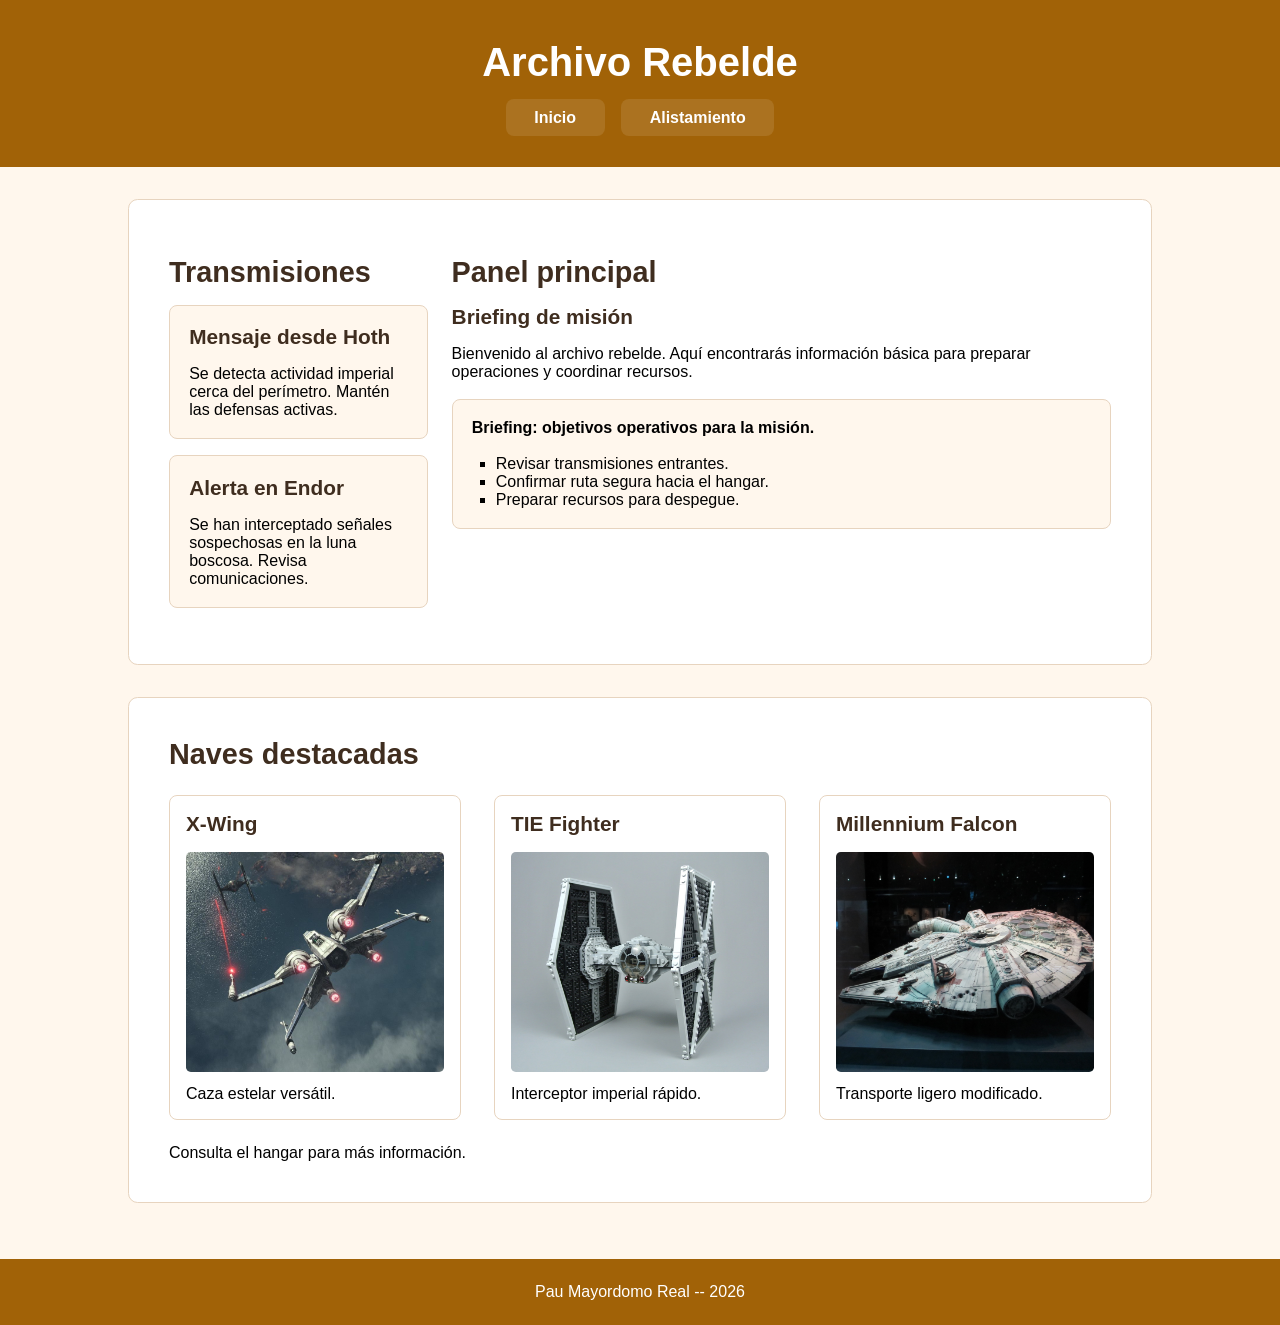
<file: ProyectoWeb2_PauMayordomo_LMI/index.html>
<!DOCTYPE html>
<html lang="es">

<head>
    <meta charset="UTF-8">
    <meta name="viewport" content="width=device-width, initial-scale=1.0">
    <title>Inicio - Archivo Rebelde</title>
    <link rel="stylesheet" href="css/index.css">
</head>

<body>
    <header>
        <h1 class="titular">Archivo Rebelde</h1>
        <nav class="menu">
            <ul>
                <li><a href="index.html">Inicio</a></li>
                <li><a href="alistamiento.html">Alistamiento</a></li>
            </ul>
        </nav>
    </header>

    <main>
        <section class="panelPrincipal">
            <div class="contenedor">
                <div class="columnaIzquierda">
                    <h2 class="tituloDiv">Transmisiones</h2>
                    <article class="subArticle">
                        <h3 class="subtituloDiv">Mensaje desde Hoth</h3>
                        <p>Se detecta actividad imperial cerca del perímetro. Mantén las defensas activas.</p>
                    </article>
                    <article class="subArticle">
                        <h3 class="subtituloDiv">Alerta en Endor</h3>
                        <p>Se han interceptado señales sospechosas en la luna boscosa. Revisa comunicaciones.</p>
                    </article>
                </div>

                <div class="columnaDerecha">
                    <h2 class="tituloDiv">Panel principal</h2>
                    <h3 class="subtituloDiv">Briefing de misión</h3>
                    <p>Bienvenido al archivo rebelde. Aquí encontrarás información básica para preparar operaciones y
                        coordinar recursos.</p><br>

                    <div class="bloqueBriefing">
                        <p class="encabezadoBriefing"><strong>Briefing: objetivos operativos para la misión.</strong>
                        </p><br>
                        <ul class="listaMision">
                            <li>Revisar transmisiones entrantes.</li>
                            <li>Confirmar ruta segura hacia el hangar.</li>
                            <li>Preparar recursos para despegue.</li>
                        </ul>
                    </div>
                </div>
            </div>
        </section>

        <section class="navesDestacadas">
            <h2 class="tituloDiv">Naves destacadas</h2>

            <div class="fotos">
                <article class="actividad">
                    <h3 class="subtituloDiv">X-Wing</h3>
                    <img src="img/xwing.jpg" alt="X-Wing">
                    <p>Caza estelar versátil.</p>
                </article>

                <article class="actividad">
                    <h3 class="subtituloDiv">TIE Fighter</h3>
                    <img src="img/tie.jpg" alt="TIE Fighter">
                    <p>Interceptor imperial rápido.</p>
                </article>

                <article class="actividad">
                    <h3 class="subtituloDiv">Millennium Falcon</h3>
                    <img src="img/milenium.jpg" alt="Millennium Falcon">
                    <p>Transporte ligero modificado.</p>
                </article>
            </div>

            <p class="pieSeccion">Consulta el hangar para más información.</p>
        </section>
    </main>

    <footer>
        <p>Pau Mayordomo Real -- 2026</p>
    </footer>
</body>

</html>
</file>
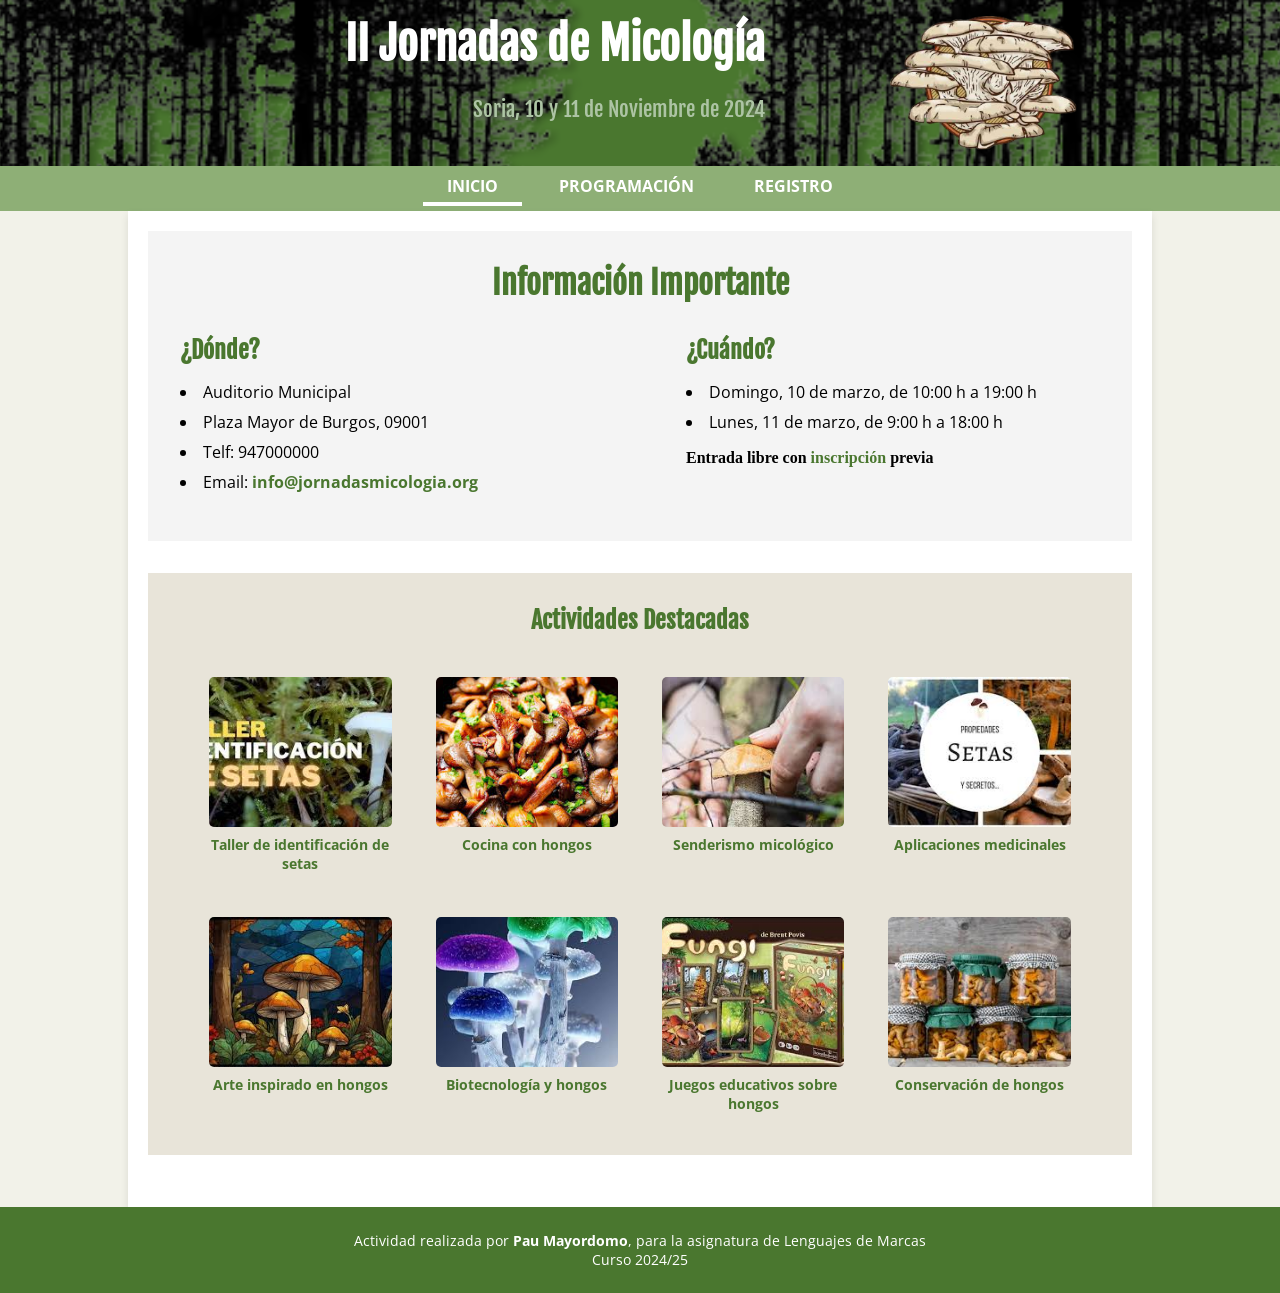
<file: ProyectoWeb_PauMayordomo_LMI/index.html>
<!DOCTYPE html>
<html lang="es">

<head>
    <meta charset="UTF-8">
    <meta name="viewport" content="width=device-width, initial-scale=1.0">
    <title>Inicio - II Jornadas de Micología</title>
    <link rel="stylesheet" href="css/estilos.css">
</head>

<body>
    <header>
        <div class="textoEncabezado">
            <h1 class="titular">II Jornadas de Micología</h1>
            <h5 class="subtitulo">Soria, 10 y 11 de Noviembre de 2024</h5>
        </div>
        <img src="/ProyectoWeb_PauMayordomo_LMI/img/logo_hongo.png" alt="Logo Jornadas" class="logo">
    </header>

    <nav class="menu">
        <ul>
            <li><a href="/ProyectoWeb_PauMayordomo_LMI/index.html" class="activo">INICIO</a></li>
            <li><a href="/ProyectoWeb_PauMayordomo_LMI/programacion.html">PROGRAMACIÓN</a></li>
            <li><a href="/ProyectoWeb_PauMayordomo_LMI/inscripcion.html">REGISTRO</a></li>
        </ul>
    </nav>

    <main>
        <section class="informacion">
            <h2>Información Importante</h2>

            <div class="contenedor">
                <div class="columnaIzquierda">
                    <h3>¿Dónde?</h3>
                    <ul>
                        <li>Auditorio Municipal</li>
                        <li>Plaza Mayor de Burgos, 09001</li>
                        <li>Telf: 947000000</li>
                        <li>Email: <a href="mailto:info@jornadasmicologia.org">info@jornadasmicologia.org</a></li>
                    </ul>
                </div>

                <div class="columnaDerecha">
                    <h3>¿Cuándo?</h3>
                    <ul>
                        <li>Domingo, 10 de marzo, de 10:00 h a 19:00 h</li>
                        <li>Lunes, 11 de marzo, de 9:00 h a 18:00 h</li>
                    </ul>
                    <p><strong>Entrada libre con <a href="/ProyectoWeb_PauMayordomo_LMI/inscripcion.html">inscripción</a> previa</strong>
                    </p>
                </div>
            </div>
        </section>

        <section class="actividades">
            <h3>Actividades Destacadas</h3>

            <div class="fotos">

                <div class="actividad">
                    <img src="/ProyectoWeb_PauMayordomo_LMI/img/Ident_setas.jpg" alt="Taller">
                    <p>Taller de identificación de setas</p>
                </div>
                <div class="actividad">
                    <img src="/ProyectoWeb_PauMayordomo_LMI/img/cocina_hongos.jpg" alt="Cocina">
                    <p>Cocina con hongos</p>
                </div>
                <div class="actividad">
                    <img src="/ProyectoWeb_PauMayordomo_LMI/img/senderismo.jpg" alt="Senderismo">
                    <p>Senderismo micológico</p>
                </div>
                <div class="actividad">
                    <img src="/ProyectoWeb_PauMayordomo_LMI/img/micologia_medicinal.jpg" alt="Medicinales">
                    <p>Aplicaciones medicinales</p>
                </div>

                <div class="actividad">
                    <img src="/ProyectoWeb_PauMayordomo_LMI/img/images.jpg" alt="Arte">
                    <p>Arte inspirado en hongos</p>
                </div>
                <div class="actividad">
                    <img src="/ProyectoWeb_PauMayordomo_LMI/img/biotecnologia.jpg" alt="Biotecnología">
                    <p>Biotecnología y hongos</p>
                </div>
                <div class="actividad">
                    <img src="/ProyectoWeb_PauMayordomo_LMI/img/juegos.jpg" alt="Juegos">
                    <p>Juegos educativos sobre hongos</p>
                </div>
                <div class="actividad">
                    <img src="/ProyectoWeb_PauMayordomo_LMI/img/conservacion.jpg" alt="Conservación">
                    <p>Conservación de hongos</p>
                </div>
            </div>
        </section>
    </main>

    <footer>
        <p>Actividad realizada por <strong>Pau Mayordomo</strong>, para la asignatura de Lenguajes de Marcas <br> Curso 2024/25</p>
    </footer>
</body>

</html>
</file>
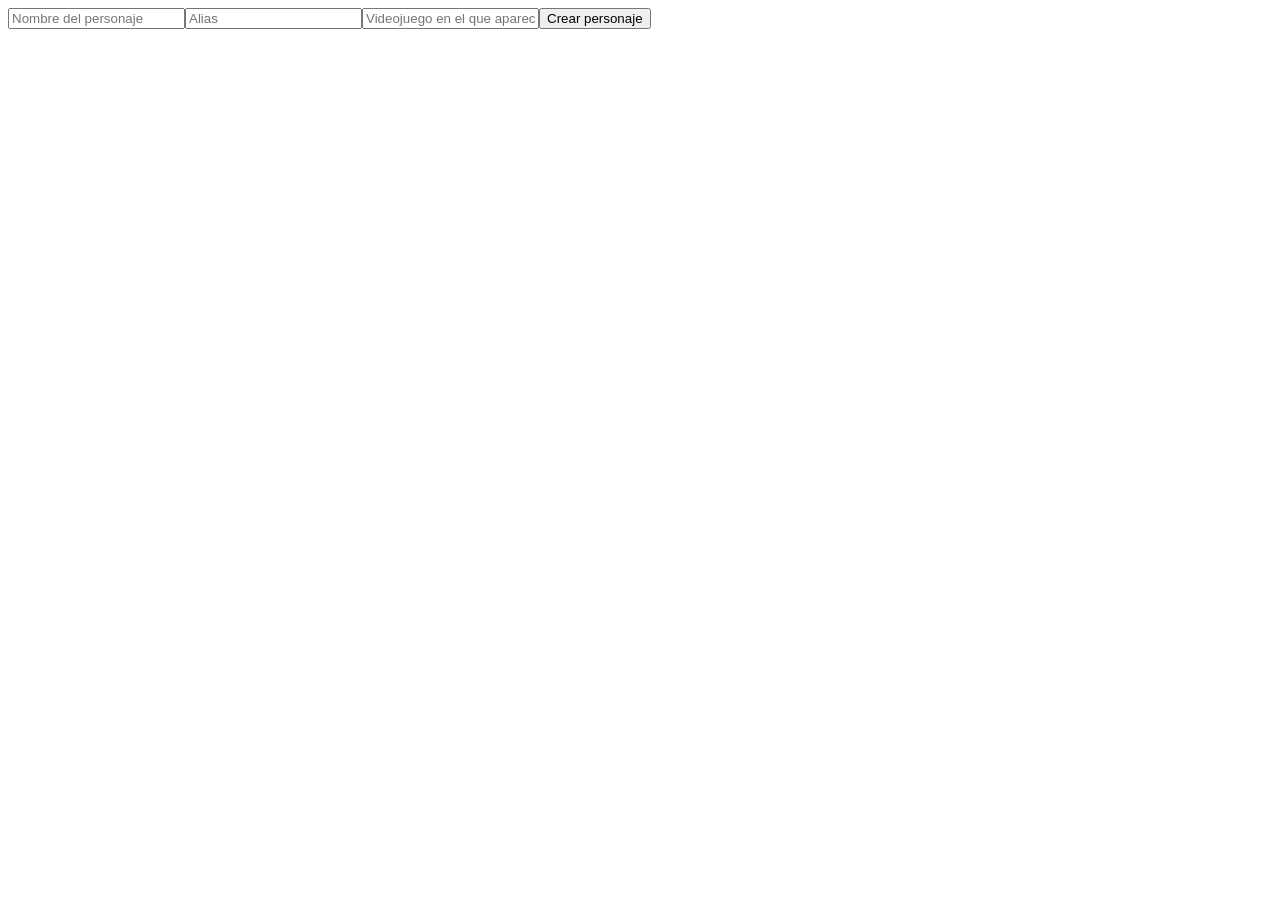
<file: ExamenDOM_Pau_Mayordomo/Act1_PMR.html>
<!DOCTYPE html>
<html lang="es">

<head>
    <meta charset="UTF-8">
    <meta name="viewport" content="width=device-width, initial-scale=1.0">
    <title>Examen LMI - Ejercicio 1 - Pau Mayordomo</title>
    <style>
        /* Estilo dado para la ficha (div)*/
        .estiloDiv {
            border: 1px solid black;
            border-radius: 10%;
            padding: 10px;
            width: 200px;
            text-align: center;
        }
    </style>
</head>

<body>
    <script>
        // Campo Nombre
        const campoNombre = document.createElement("input");
        campoNombre.type = "text";
        campoNombre.placeholder = "Nombre del personaje";
        document.body.appendChild(campoNombre);

        // Campo Alias
        const campoAlias = document.createElement("input");
        campoAlias.type = "text";
        campoAlias.placeholder = "Alias";
        document.body.appendChild(campoAlias);

        // Campo Videojuego
        const campoVideojuego = document.createElement("input");
        campoVideojuego.type = "text";
        campoVideojuego.placeholder = "Videojuego en el que aparece";
        document.body.appendChild(campoVideojuego);

        // Botón para crear al personaje
        const botonCrear = document.createElement("button");
        botonCrear.textContent = "Crear personaje";
        document.body.appendChild(botonCrear);

        // Evento del botón
        botonCrear.addEventListener("click", () => {

            // Comprobación para no crear una ficha vacía
            if (campoNombre.value.trim() == "" || campoAlias.value.trim() == "" || campoVideojuego.value.trim() == "") {
                alert("Rellene todos los campos para crear la ficha");
                return;
            }
            // Creación del Div (ficha)
            const nuevoDiv = document.createElement("div");
            nuevoDiv.classList.add("estiloDiv");
            document.body.appendChild(nuevoDiv);

            // Lista desordenada donde se pondrá la información
            const nuevoUl = document.createElement("ul");
            nuevoDiv.appendChild(nuevoUl);

            // Li del Nombre
            const liNombre = document.createElement("li");
            liNombre.textContent = campoNombre.value;
            nuevoUl.appendChild(liNombre);

            // Li del Alias
            const liAlias = document.createElement("li");
            liAlias.textContent = campoAlias.value;
            nuevoUl.appendChild(liAlias);

            // Li del Videojuego
            const liVideojuego = document.createElement("li");
            liVideojuego.textContent = campoVideojuego.value;
            nuevoUl.appendChild(liVideojuego);

            // Botón con su evento para eliminar la ficha
            const botonEliminar = document.createElement("button");
            botonEliminar.textContent = "Eliminar personaje";
            nuevoDiv.appendChild(botonEliminar);

            botonEliminar.addEventListener("click", () => {
                nuevoDiv.remove();
            });
        });
    </script>
</body>

</html>
</file>
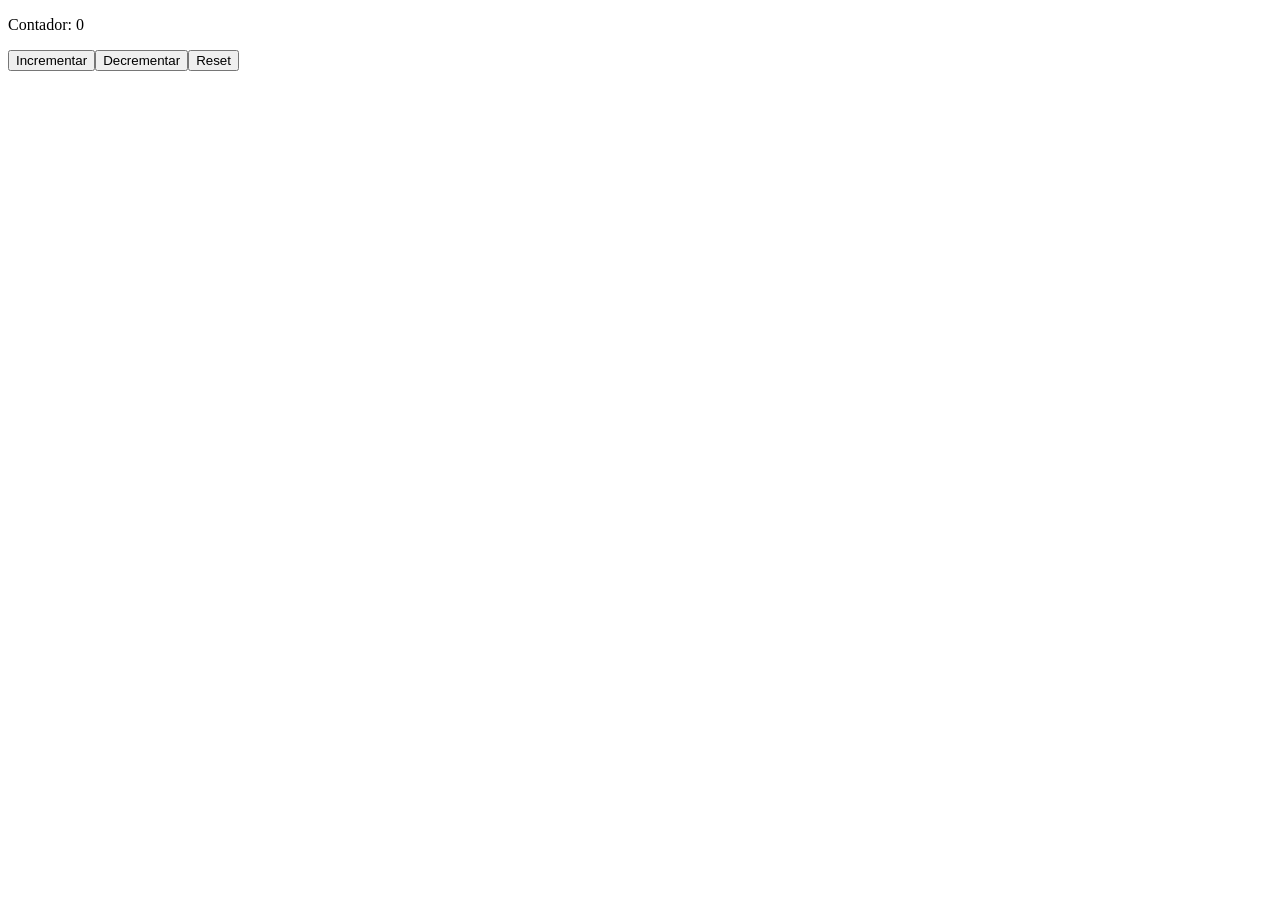
<file: ExamenDOM_Pau_Mayordomo/Act2_PMR.html>
<!DOCTYPE html>
<html lang="es">

<head>
    <meta charset="UTF-8">
    <meta name="viewport" content="width=device-width, initial-scale=1.0">
    <title>Examen LMI - Ejercicio 2 - Pau Mayordomo</title>
</head>

<body>
    <script>
        // Número del contador
        let numero = 0;

        // Contador
        const contador = document.createElement("p");
        contador.innerText = "Contador: " + numero;
        document.body.appendChild(contador);

        // Botón que incrementa el número del contador
        const botonIncrementar = document.createElement("button");
        botonIncrementar.textContent = "Incrementar";
        document.body.appendChild(botonIncrementar);

        botonIncrementar.addEventListener("click", () => {
            if (numero >= 10) {
                return;
            } else {
                numero += 1;
                contador.innerText = "Contador: " + numero;
            }
        });

        // Botón que decrementa el número del contador
        const botonDecrementar = document.createElement("button");
        botonDecrementar.textContent = "Decrementar";
        document.body.appendChild(botonDecrementar);

        botonDecrementar.addEventListener("click", () => {
            if (numero <= 0) {
                return;
            } else {
                numero -= 1;
                contador.innerText = "Contador: " + numero;
            }
        });

        // Botón que resetea el número del contador
        const botonReset = document.createElement("button");
        botonReset.textContent = "Reset";
        document.body.appendChild(botonReset);

        botonReset.addEventListener("click", () => {
            numero = 0;
            contador.innerText = "Contador: " + numero;
        });
    </script>
</body>

</html>
</file>
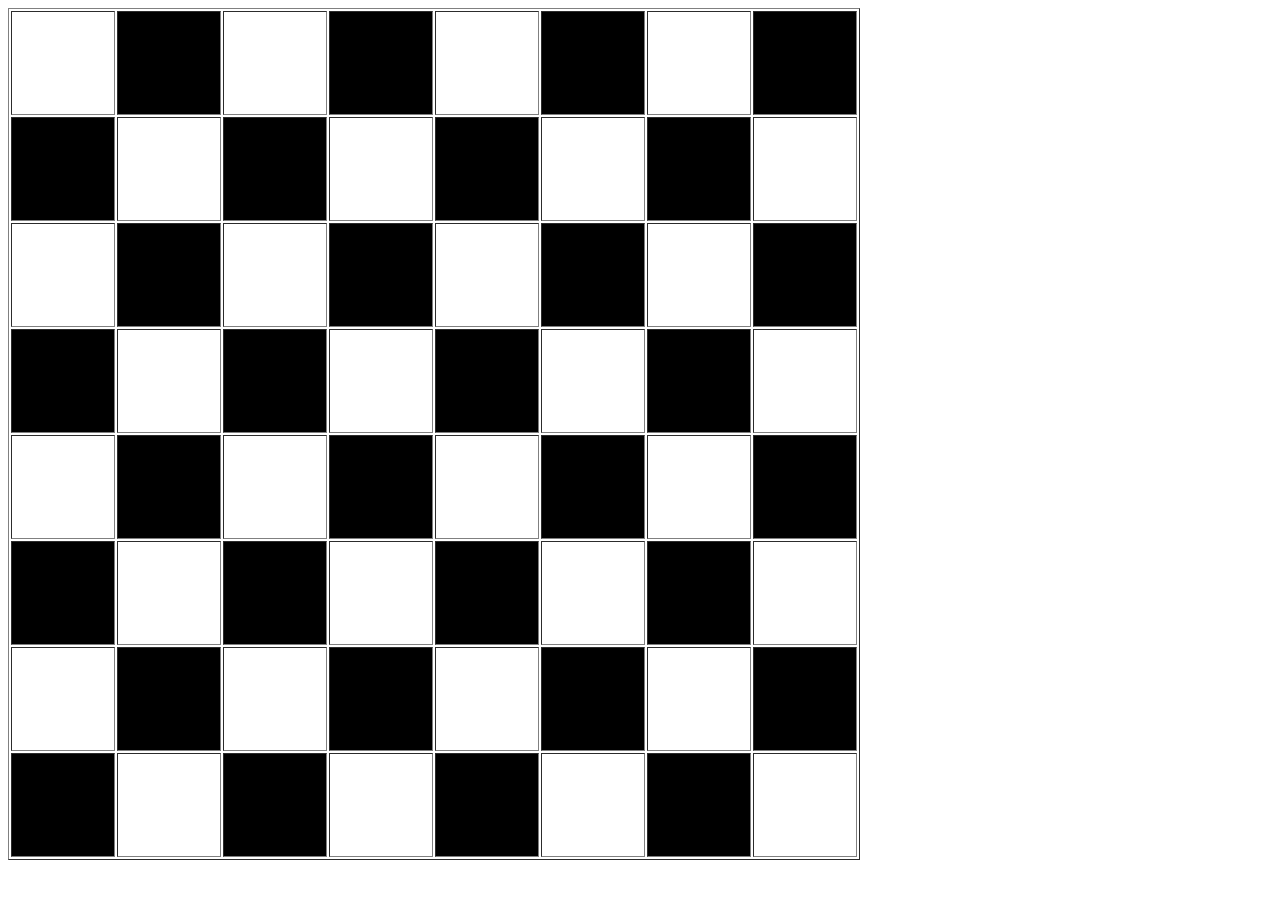
<file: ExamenDOM_Pau_Mayordomo/Act3_PMR.html>
<!DOCTYPE html>
<html lang="es">

<head>
    <meta charset="UTF-8">
    <meta name="viewport" content="width=device-width, initial-scale=1.0">
    <title>Examen LMI - Ejercicio 3 - Pau Mayordomo</title>
</head>

<body>
    <script>
        // Creación del tablero (tabla) con un bordecito
        const tablero = document.createElement("table");
        tablero.border = "1";

        // Creación de 8 filas y 8 columnas en la tabla
        for (let i = 1; i <= 8; i++) {
            const miFila = document.createElement("tr");

            for (let j = 1; j <= 8; j++) {
                const miColumna = document.createElement("td");

                // Le ponemos un tamaño de 100px x 100px a cada celda
                miColumna.style.height = "100px";
                miColumna.style.width = "100px";

                // Alternamos los colores para que siga el patrón de un tablero de ajedrez
                if (i % 2 == 0 || j % 2 == 0) {
                    miColumna.style.backgroundColor = "black";
                }
                
                if (i == j || (i + j) % 2 == 0) {
                    miColumna.style.backgroundColor = "white";
                }
                miFila.appendChild(miColumna);
            }
            tablero.append(miFila);
        }
        document.body.appendChild(tablero);
    </script>
</body>

</html>
</file>
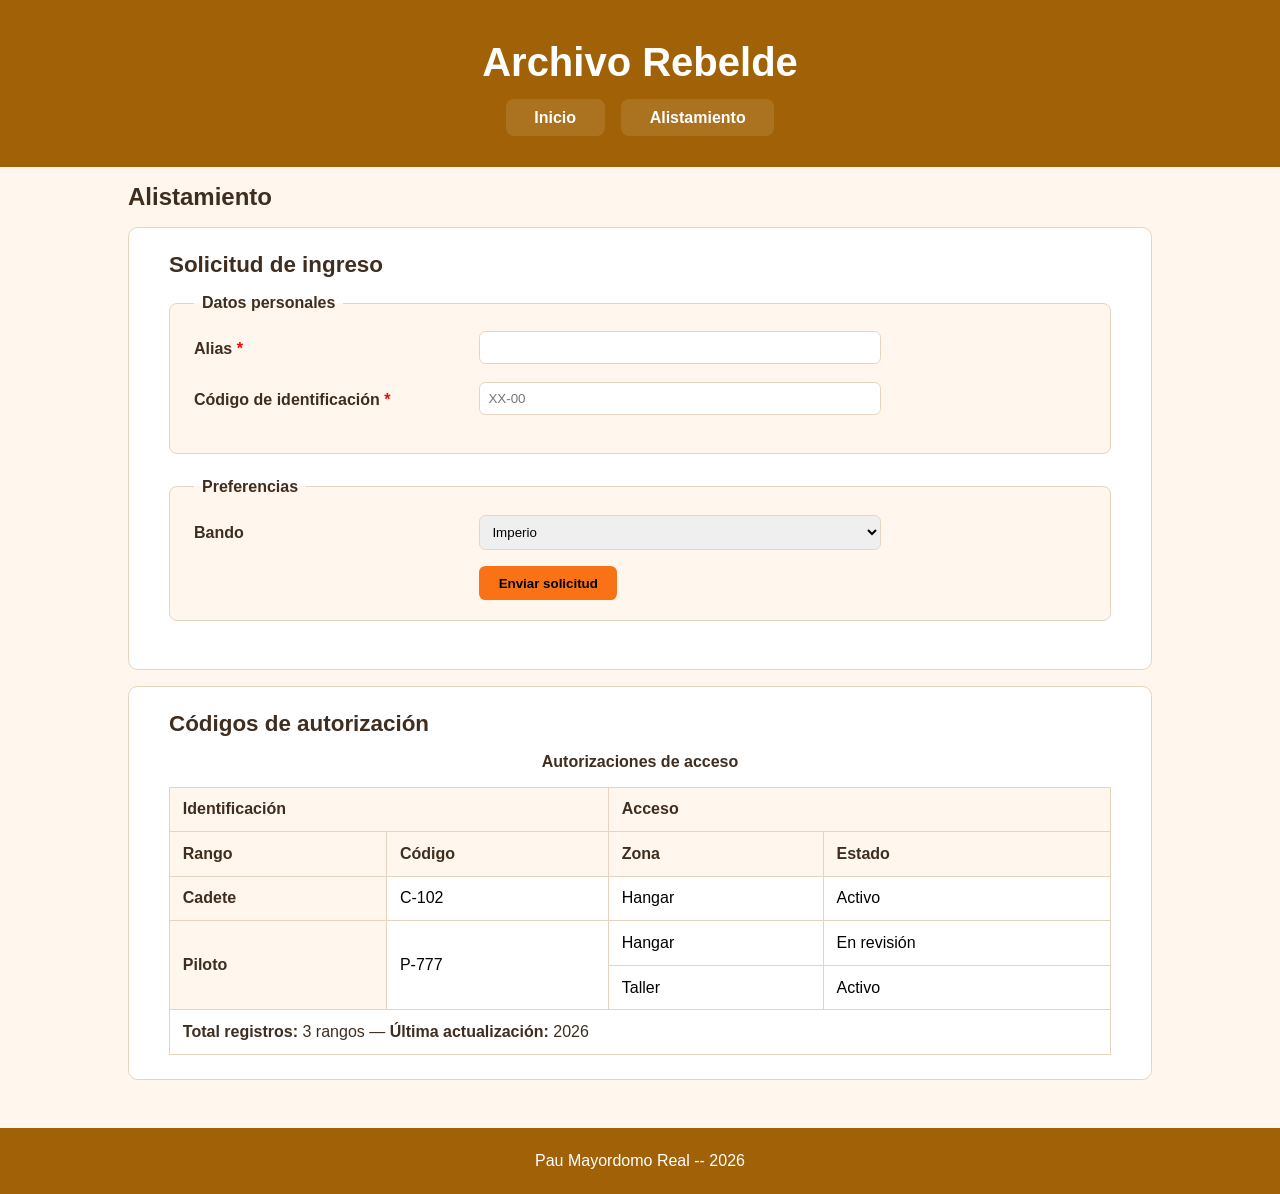
<file: ProyectoWeb2_PauMayordomo_LMI/alistamiento.html>
<!DOCTYPE html>
<html lang="es">

<head>
    <meta charset="UTF-8">
    <meta name="viewport" content="width=device-width, initial-scale=1.0">
    <title>Alistamiento - Archivo Rebelde</title>
    <link rel="stylesheet" href="css/alistamiento.css">
</head>

<body>
    <header>
        <h1 class="titular">Archivo Rebelde</h1>
        <nav class="menu">
            <ul>
                <li><a href="index.html">Inicio</a></li>
                <li><a href="alistamiento.html">Alistamiento</a></li>
            </ul>
        </nav>
    </header>

    <main>
        <h2 class="tituloSeccion">Alistamiento</h2>

        <section class="solicitudSeccion">
            <h3 class="tituloDiv">Solicitud de ingreso</h3>

            <form action="#" method="get" class="formularioAlistamiento">
                <fieldset class="subArticle">
                    <legend class="subtituloDiv">Datos personales</legend>
                    <div class="filaFormulario">
                        <label for="alias">Alias <span class="asteriscoRojo">*</span></label>
                        <input type="text" id="alias" name="alias" pattern="[A-Za-z0-9]+" required>
                    </div>
                    <div class="filaFormulario">
                        <label for="idCodigo">Código de identificación <span class="asteriscoRojo">*</span></label>
                        <input type="text" id="idCodigo" name="idCodigo" placeholder="XX-00" pattern="[A-Z]{2}-[0-9]{2}"
                            required>
                    </div>
                </fieldset>

                <fieldset class="subArticle">
                    <legend class="subtituloDiv">Preferencias</legend>
                    <div class="filaFormulario">
                        <label for="bando">Bando</label>
                        <select id="bando" name="bando">
                            <option value="rebelion">Rebelión</option>
                            <option value="imperio" selected>Imperio</option>
                        </select>
                    </div>
                    <div class="contenedorBoton">
                        <button type="submit" class="botonEnviar">Enviar solicitud</button>
                    </div>
                </fieldset>
            </form>
        </section>

        <section class="autorizacionSeccion">
            <h3 class="tituloDiv">Códigos de autorización</h3>

            <table class="tablaAccesos">
                <caption class="captionTabla">Autorizaciones de acceso</caption>
                <thead>
                    <tr>
                        <th colspan="2">Identificación</th>
                        <th colspan="2">Acceso</th>
                    </tr>
                    <tr>
                        <th>Rango</th>
                        <th>Código</th>
                        <th>Zona</th>
                        <th>Estado</th>
                    </tr>
                </thead>
                <tbody>
                    <tr>
                        <td class="celdaArena">Cadete</td>
                        <td>C-102</td>
                        <td>Hangar</td>
                        <td>Activo</td>
                    </tr>
                    <tr>
                        <td rowspan="2" class="celdaArena">Piloto</td>
                        <td rowspan="2">P-777</td>
                        <td>Hangar</td>
                        <td>En revisión</td>
                    </tr>
                    <tr>
                        <td>Taller</td>
                        <td>Activo</td>
                    </tr>
                </tbody>
                <tfoot>
                    <tr class="filaFinal">
                        <td colspan="4"><strong>Total registros:</strong> 3 rangos — <strong>Última
                                actualización:</strong> 2026</td>
                    </tr>
                </tfoot>
            </table>
        </section>
    </main>

    <footer>
        <p>Pau Mayordomo Real -- 2026</p>
    </footer>
</body>

</html>
</file>
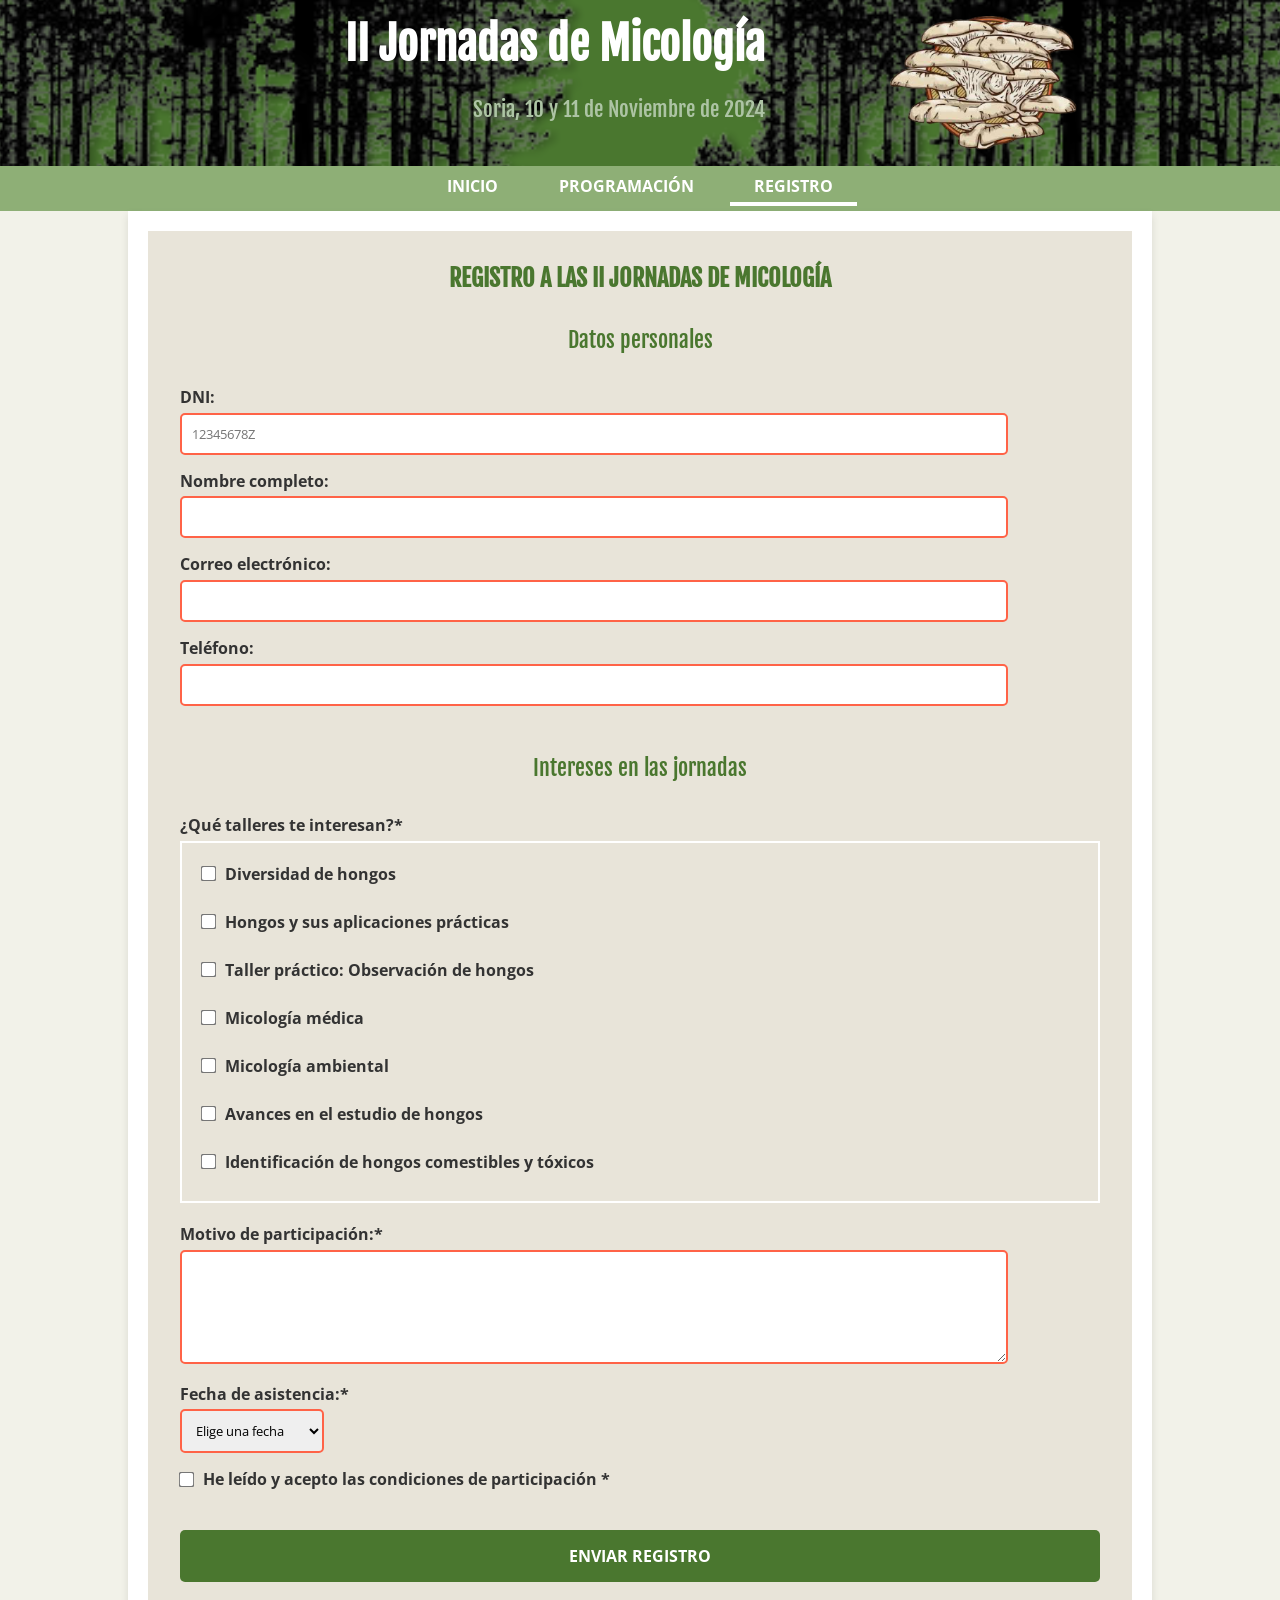
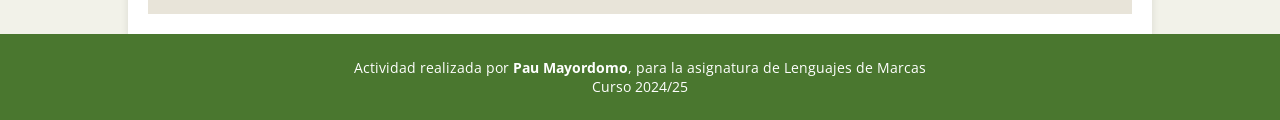
<file: ProyectoWeb_PauMayordomo_LMI/inscripcion.html>
<!DOCTYPE html>
<html lang="es">

<head>
    <meta charset="UTF-8">
    <meta name="viewport" content="width=device-width, initial-scale=1.0">
    <title>Inscripción - II Jornadas de Micología</title>
    <link rel="stylesheet" href="css/estilos.css">
</head>

<body>
    <header>
        <div class="textoEncabezado">
            <h1 class="titular">II Jornadas de Micología</h1>
            <h5 class="subtitulo">Soria, 10 y 11 de Noviembre de 2024</h5>
        </div>
        <img src="/ProyectoWeb_PauMayordomo_LMI/img/logo_hongo.png" alt="Logo Jornadas" class="logo">
    </header>

    <nav class="menu">
        <ul>
            <li><a href="/ProyectoWeb_PauMayordomo_LMI/index.html">INICIO</a></li>
            <li><a href="/ProyectoWeb_PauMayordomo_LMI/programacion.html">PROGRAMACIÓN</a></li>
            <li><a href="/ProyectoWeb_PauMayordomo_LMI/inscripcion.html" class="activo">REGISTRO</a></li>
        </ul>
    </nav>

    <main>
        <section class="seccionRegistro">
            <h2 class="tituloRegistro">Registro a las II Jornadas de Micología</h2>

            <form action="/formularios.php" method="get" class="formulario">

                <fieldset class="bloqueFormulario">
                    <legend>Datos personales</legend>

                    <label for="dni">DNI:</label>
                    <input type="text" id="dni" name="dni" minlength="9" maxlength="9" placeholder="12345678Z" required>

                    <label for="nombre">Nombre completo:</label>
                    <input type="text" id="nombre" name="nombre" minlength="10" maxlength="128" required>

                    <label for="correo">Correo electrónico:</label>
                    <input type="email" id="correo" name="correo" required>

                    <label for="telefono">Teléfono:</label>
                    <input type="tel" id="telefono" name="telefono" required>
                </fieldset>

                <fieldset class="bloqueFormulario">
                    <legend>Intereses en las jornadas</legend>

                    <label>¿Qué talleres te interesan?*</label>
                    <div class="cajaTalleres">
                        <div class="opcion">
                            <input type="checkbox" id="taller1" name="talleres" value="diversidad">
                            <label for="taller1">Diversidad de hongos</label>
                        </div><br>
                        <div class="opcion">
                            <input type="checkbox" id="taller2" name="talleres" value="aplicaciones">
                            <label for="taller2">Hongos y sus aplicaciones prácticas</label>
                        </div><br>
                        <div class="opcion">
                            <input type="checkbox" id="taller3" name="talleres" value="taller">
                            <label for="taller3">Taller práctico: Observación de hongos</label>
                        </div><br>
                        <div class="opcion">
                            <input type="checkbox" id="taller4" name="talleres" value="medica">
                            <label for="taller4">Micología médica</label>
                        </div><br>
                        <div class="opcion">
                            <input type="checkbox" id="taller5" name="talleres" value="ambiental">
                            <label for="taller5">Micología ambiental</label>
                        </div><br>
                        <div class="opcion">
                            <input type="checkbox" id="taller6" name="talleres" value="avances">
                            <label for="taller6">Avances en el estudio de hongos</label>
                        </div><br>
                        <div class="opcion">
                            <input type="checkbox" id="taller7" name="talleres" value="identificacion">
                            <label for="taller7">Identificación de hongos comestibles y tóxicos</label>
                        </div>
                    </div>

                    <label for="motivo">Motivo de participación:*</label>
                    <textarea id="motivo" name="motivo" rows="5" required></textarea>

                    <label for="asistencia">Fecha de asistencia:*</label>
                    <select id="asistencia" name="asistencia" class="selectFecha" required>
                        <option value="" selected>Elige una fecha</option>
                        <option value="dia10">10 de noviembre</option>
                        <option value="dia11">11 de noviembre</option>
                        <option value="ambos">Ambos días</option>
                    </select>

                    <div class="opcion">
                        <input type="checkbox" id="condiciones" name="condiciones" required>
                        <label for="condiciones"><strong>He leído y acepto las condiciones de participación *</strong></label>
                    </div>
                </fieldset>

                <button type="submit" class="botonEnviar">Enviar registro</button>
            </form>
        </section>
    </main>
    <footer>
        <p>Actividad realizada por <strong>Pau Mayordomo</strong>, para la asignatura de Lenguajes de Marcas <br> Curso 2024/25</p>
    </footer>
</body>

</html>
</file>
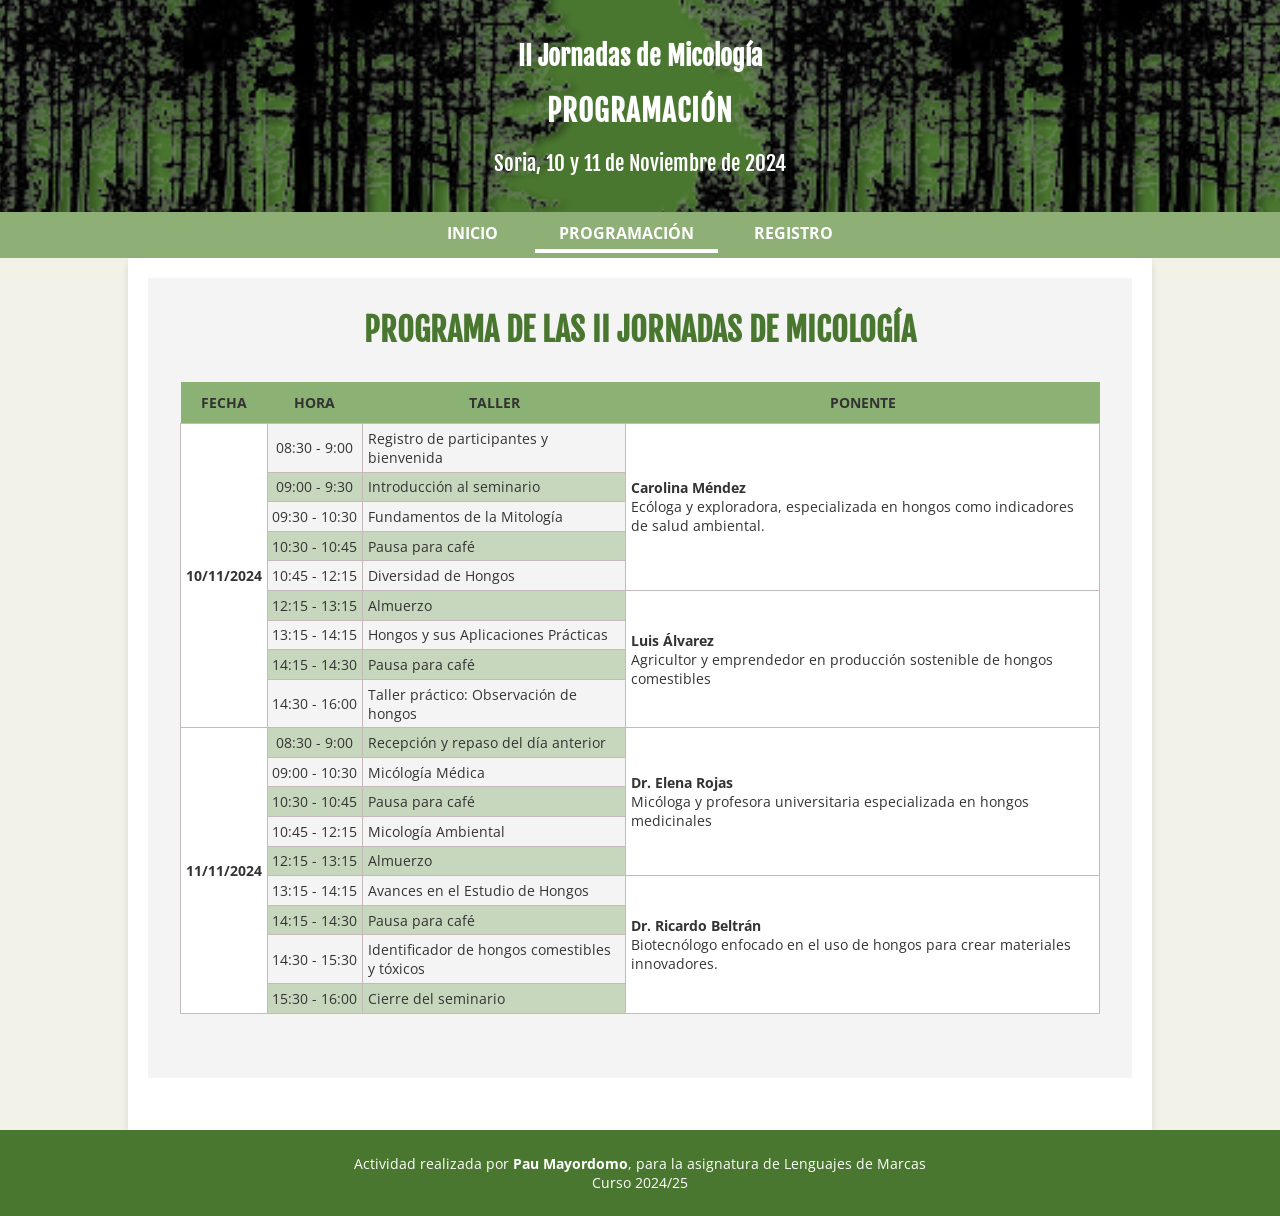
<file: ProyectoWeb_PauMayordomo_LMI/programacion.html>
<!DOCTYPE html>
<html lang="es">

<head>
    <meta charset="UTF-8">
    <meta name="viewport" content="width=device-width, initial-scale=1.0">
    <title>Programación - II Jornadas de Micología</title>
    <link rel="stylesheet" href="css/estilos.css">
</head>

<body>
    <header>
        <div class="encabezadoProgramacion">
            <h1 class="titularProgramacion">II Jornadas de Micología</h1>
            <h1 class="programacion">Programación</h1>
            <h5 class="subtituloProgramacion">Soria, 10 y 11 de Noviembre de 2024</h5>
        </div>
    </header>

    <nav class="menu">
        <ul>
            <li><a href="/ProyectoWeb_PauMayordomo_LMI/index.html">INICIO</a></li>
            <li><a href="/ProyectoWeb_PauMayordomo_LMI/programacion.html" class="activo">PROGRAMACIÓN</a></li>
            <li><a href="/ProyectoWeb_PauMayordomo_LMI/inscripcion.html">REGISTRO</a></li>
        </ul>
    </nav>

    <main>
        <section class="informacion">
            <h2 class="tituloPrograma">PROGRAMA DE LAS II JORNADAS DE MICOLOGÍA</h2>
            <table>
                <thead>
                    <tr class="cabecera">
                        <th>Fecha</th>
                        <th>Hora</th>
                        <th>Taller</th>
                        <th>Ponente</th>
                    </tr>
                </thead>
                <tbody>
                    <tr>
                        <td class="fechas" rowspan="9"><strong>10/11/2024</strong></td>
                        <td class="hora">08:30 - 9:00</td>
                        <td>Registro de participantes y bienvenida</td>
                        <td class="ponente" rowspan="5"><strong>Carolina Méndez</strong><br>
                            Ecóloga y exploradora, especializada en hongos como indicadores de salud ambiental.</td>
                    </tr>
                    <tr class="filaPar">
                        <td class="hora">09:00 - 9:30</td>
                        <td>Introducción al seminario</td>
                    </tr>
                    <tr>
                        <td class="hora">09:30 - 10:30</td>
                        <td>Fundamentos de la Mitología</td>
                    </tr>
                    <tr class="filaPar">
                        <td class="hora">10:30 - 10:45</td>
                        <td>Pausa para café</td>
                    </tr>
                    <tr>
                        <td class="hora">10:45 - 12:15</td>
                        <td>Diversidad de Hongos</td>
                    </tr>
                    <tr class="filaPar">
                        <td class="hora">12:15 - 13:15</td>
                        <td>Almuerzo</td>
                        <td class="ponente" rowspan="4"><strong>Luis Álvarez</strong><br>
                            Agricultor y emprendedor en producción sostenible de hongos comestibles</td>
                    </tr>
                    <tr>
                        <td class="hora">13:15 - 14:15</td>
                        <td>Hongos y sus Aplicaciones Prácticas</td>
                    </tr>
                    <tr class="filaPar">
                        <td class="hora">14:15 - 14:30</td>
                        <td>Pausa para café</td>
                    </tr>
                    <tr>
                        <td class="hora">14:30 - 16:00</td>
                        <td>Taller práctico: Observación de hongos</td>
                    </tr>
                    <tr class="filaPar">
                        <td class="fechas" rowspan="9"><strong>11/11/2024</strong></td>
                        <td class="hora">08:30 - 9:00</td>
                        <td>Recepción y repaso del día anterior</td>
                        <td class="ponente" rowspan="5"><strong>Dr. Elena Rojas</strong><br>
                            Micóloga y profesora universitaria especializada en hongos medicinales</td>
                    </tr>
                    <tr>
                        <td class="hora">09:00 - 10:30</td>
                        <td>Micólogía Médica</td>
                    </tr>
                    <tr class="filaPar">
                        <td class="hora">10:30 - 10:45</td>
                        <td>Pausa para café</td>
                    </tr>
                    <tr>
                        <td class="hora">10:45 - 12:15</td>
                        <td>Micología Ambiental</td>
                    </tr>
                    <tr class="filaPar">
                        <td class="hora">12:15 - 13:15</td>
                        <td>Almuerzo</td>
                    </tr>
                    <tr>
                        <td class="hora">13:15 - 14:15</td>
                        <td>Avances en el Estudio de Hongos</td>
                        <td class="ponente" rowspan="4"><strong>Dr. Ricardo Beltrán</strong><br>
                            Biotecnólogo enfocado en el uso de hongos para crear materiales innovadores.</td>
                    </tr>
                    <tr class="filaPar">
                        <td class="hora">14:15 - 14:30</td>
                        <td>Pausa para café</td>
                    </tr>
                    <tr>
                        <td class="hora">14:30 - 15:30</td>
                        <td>Identificador de hongos comestibles y tóxicos</td>
                    </tr>
                    <tr class="filaPar">
                        <td class="hora">15:30 - 16:00</td>
                        <td>Cierre del seminario</td>
                    </tr>
                </tbody>
            </table>
        </section>
    </main>
    <footer>
        <p>Actividad realizada por <strong>Pau Mayordomo</strong>, para la asignatura de Lenguajes de Marcas <br> Curso 2024/25</p>
    </footer>
</body>

</html>
</file>
<file: ProyectoWeb2_PauMayordomo_LMI/css/index.css>
/* --- ESTILOS GENERALES --- */
* {
    padding: 0;
    margin: 0;
    box-sizing: border-box;
}

body {
    background-color: #FFF7ED;
    font-family: 'Open Sans', sans-serif;
}

/* --- TÍTULOS --- */
.tituloDiv,
.subtituloDiv {
    color: #3F2D1F;
    margin-bottom: 1rem;
    font-weight: bold;
}

.tituloDiv {
    font-size: 1.8rem;
}

.subtituloDiv {
    font-size: 1.3rem;
}

/* --- ENCABEZADO Y MENÚ --- */
header {
    width: 100%;
    background-color: #A16207;
    padding: 2.5rem 0;
    text-align: center;
}

.titular {
    color: #FFFFFF;
    font-size: 2.5rem;
    margin-bottom: 1.5rem;
}

.menu ul {
    list-style: none;
    display: flex;
    justify-content: center;
    gap: 1rem;
}

.menu a {
    text-decoration: none;
    color: #FFFFFF;
    background-color: rgba(255, 255, 255, 0.1);
    padding: 0.6rem 1.8rem;
    border-radius: 0.5rem;
    font-weight: bold;
    transition: 0.3s;
}

.menu a:hover {
    background-color: #F97316;
}

/* --- ESTRUCTURA MAIN --- */
main {
    width: 80%;
    margin: 0 auto;
}

.panelPrincipal,
.navesDestacadas {
    background-color: #FFFFFF;
    padding: 2.5rem;
    margin-top: 2rem;
    border-radius: 0.6rem;
    border: 1px solid #E7D4BF;
    overflow: hidden;
}

/* --- COLUMNAS --- */
.contenedor {
    width: 100%;
    overflow: hidden;
    margin-top: 1rem;
}

.columnaIzquierda {
    float: left;
    width: 30%;
    padding-right: 1.5rem;
}

.columnaDerecha {
    float: right;
    width: 70%;
}

.subArticle,
.bloqueBriefing {
    background-color: #FFF7ED;
    border: 1px solid #E7D4BF;
    padding: 1.2rem;
    margin-bottom: 1rem;
    border-radius: 0.5rem;
}

.encabezadoBriefing {
    display: block;
}

.listaMision {
    list-style-type: square;
    margin-left: 1.5rem;
}

/* --- SECCIÓN NAVES --- */
.fotos {
    overflow: hidden;
    margin-top: 1.5rem;
}

.actividad {
    float: left;
    width: 31%;
    margin-right: 3.5%;
    border: 1px solid #E7D4BF;
    padding: 1rem;
    border-radius: 0.5rem;
    text-align: left;
}

.actividad:last-child {
    margin-right: 0;
}

.actividad img {
    width: 100%;
    height: 220px;
    object-fit: cover;
    border-radius: 0.3rem;
    margin: 0.8rem 0;
    display: block;
}

.pieSeccion {
    clear: both;
    padding-top: 1.5rem;
}

/* --- PIE DE PÁGINA --- */
footer {
    width: 100%;
    background-color: #A16207;
    color: #FFFFFF;
    text-align: center;
    padding: 1.5rem 0;
    margin-top: 3.5rem;
}
</file>
<file: ProyectoWeb_PauMayordomo_LMI/css/estilos.css>
/* --- IMPORTACIÓN DE FUENTES --- */
@import url('https://fonts.googleapis.com/css2?family=Fjalla+One&family=Open+Sans:wght@400;700&display=swap');

* {
    padding: 0;
    margin: 0;
    box-sizing: border-box;
}

/* --- ENCABEZADO PRINCIPAL (HEADER) --- */
header {
    width: 100%;
    background-color: #4a772f;
    background-image: url("/ProyectoWeb_PauMayordomo_LMI/img/imagen_decorativa.png");
    background-position: center;
    background-size: 60%;
    overflow: hidden;
    padding: 1rem;
}

.textoEncabezado {
    float: left;
    width: 60%;
    text-align: right;
}

.titular {
    font-family: "Fjalla One", sans-serif;
    font-size: 2.8rem;
    color: white;
    margin-bottom: 1.5rem;
}

.subtitulo {
    font-family: "Fjalla One", sans-serif;
    font-size: 1.3rem;
    color: #adc4a4;
    font-weight: lighter;
    margin: 0;
}

.logo {
    float: right;
    width: 15%;
    height: auto;
    margin-right: 15%;
}

/* --- MENÚ DE NAVEGACIÓN --- */
.menu {
    width: 100%;
    background-color: #8EAF76;
    margin-top: 0;
}

.menu ul {
    list-style: none;
    display: flex;
    justify-content: center;
    padding: 0;
    margin: 0;
}

.menu li {
    margin: 0 0.4rem;
}

.menu a {
    display: block;
    text-decoration: none;
    color: white;
    font-family: "Open Sans", sans-serif;
    font-weight: bold;
    text-transform: uppercase;
    margin-top: 0.3rem;
    margin-bottom: 0.3rem;
    padding: 0.3rem 1.5rem;
    border-bottom: 0.3rem solid transparent;
    transition: all 0.3s;
}

.menu a:hover {
    background-color: #4a772f;
    border-bottom-color: white;
    border-radius: 0.3rem;
    color: #adc4a4;
}

.menu a.activo {
    border-bottom-color: white;
}

/* --- ESTILOS GENERALES (BODY, FOOTER, MAIN) --- */
body {
    background-color: #f2f2e9;
}

footer {
    width: 100%;
    background-color: #4a772f;
    color: white;
    padding: 1.5rem 2rem;
    text-align: center;
    margin-top: 0;
    font-family: 'Open Sans', sans-serif;
    font-size: 0.9rem;
}

main {
    width: 80%;
    margin: 0 auto;
    background-color: white;
    padding: 20px;
    box-shadow: 0 4px 8px rgba(0, 0, 0, 0.1);
    overflow: hidden;
}

/* --- PÁGINA INICIO: SECCIÓN INFORMACIÓN --- */
.informacion {
    background-color: #f4f4f4;
    padding: 2rem;
    margin-bottom: 2rem;
    overflow: hidden;
}

.informacion h2 {
    text-align: center;
    font-family: 'Fjalla One', sans-serif;
    color: #4a772f;
    font-size: 2rem;
    margin-bottom: 2rem;
}

.informacion h3 {
    font-family: 'Fjalla One', sans-serif;
    color: #4a772f;
    font-size: 1.5rem;
    margin-bottom: 1rem;
}

.informacion a {
    color: #4a772f;
    font-weight: bold;
    text-decoration: none;
}

.informacion a:hover {
    text-decoration: underline;
}

/* --- ESTRUCTURA DE COLUMNAS (INDEX) --- */
.contenedor {
    overflow: hidden;
    width: 100%;
}

.informacion article {
    overflow: hidden;
    width: 100%;
}

.columnaIzquierda {
    float: left;
    width: 45%;
}

.columnaDerecha {
    float: right;
    width: 45%;
}

.columnaIzquierda ul,
.columnaDerecha ul {
    list-style: disc inside;
    padding-left: 0;
    margin-bottom: 1rem;
    font-family: 'Open Sans', sans-serif;
}

.columnaIzquierda li,
.columnaDerecha li {
    margin-bottom: 0.5rem;
}

/* --- PÁGINA INICIO: SECCIÓN ACTIVIDADES --- */
.actividades {
    width: 100%;
    margin-top: 2rem;
    margin-bottom: 2rem;
    text-align: center;
    background-color: #e8e4d9;
    padding: 2rem;
}

.actividades h3 {
    font-family: 'Fjalla One', sans-serif;
    color: #4a772f;
    font-size: 1.5rem;
    margin-bottom: 2rem;
}

.fotos {
    display: flex;
    flex-wrap: wrap;
    justify-content: center;
    gap: 1.5rem;
}

.actividad {
    width: 22%;
    padding: 10px;
    border-radius: 5px;
    transition: box-shadow 0.3s;
}

.actividad:hover {
    box-shadow: 0 4px 15px rgba(0, 0, 0, 0.2);
    border-radius: 5px;
    transition: all 0.3s;
    padding: 0.5rem;
}

.actividad img {
    width: 100%;
    height: 150px;
    object-fit: cover;
    border-radius: 5px;
    display: block;
}

.actividad p {
    color: #4a772f;
    font-weight: bold;
    font-family: 'Open Sans', sans-serif;
    margin-top: 0.5rem;
    font-size: 0.9rem;
}

/* --- HEADER ESPECÍFICO DE PROGRAMACIÓN --- */
.encabezadoProgramacion {
    width: 100%;
    text-align: center;
}

.titularProgramacion {
    font-family: "Fjalla One", sans-serif;
    font-size: 1.6rem;
    color: white;
    margin-top: 1.5rem;
    margin-bottom: 0.5rem;
}

.programacion {
    font-family: "Fjalla One", sans-serif;
    font-size: 1.8rem;
    color: white;
    text-transform: uppercase;
    margin-top: 1.3rem;
    margin-bottom: 1.3rem;
    letter-spacing: 1px;
}

.subtituloProgramacion {
    font-family: "Fjalla One", sans-serif;
    font-size: 1.3rem;
    color: white;
    font-weight: lighter;
    margin-bottom: 1.3rem;
}

/* --- PÁGINA PROGRAMACIÓN: TABLA --- */
.tituloPrograma {
    text-align: center;
    font-family: 'Fjalla One', sans-serif;
    color: #4a772f;
    margin-bottom: 1rem;
    text-transform: uppercase;
}

table {
    width: 100%;
    border-collapse: collapse;
    font-family: 'Open Sans', sans-serif;
    font-size: 0.9rem;
    margin-bottom: 2rem;
}

.cabecera th {
    background-color: #8bb174;
    color: #333;
    padding: 0.7rem;
    text-transform: uppercase;
    font-weight: bold;
}

td {
    padding: 0.3rem;
    border: 1px solid #c5b9b9;
    vertical-align: middle;
    color: #333;
}

.filaPar {
    background-color: #8bb1746e;
}

.fechas,
.ponente {
    background-color: white;
    vertical-align: middle;
}

.fechas {
    text-align: center;
    font-weight: bold;
}

.hora {
    text-align: center;
    white-space: nowrap;
}

/* --- PÁGINA REGISTRO: FORMULARIO --- */
.seccionRegistro {
    background-color: #e8e4d9;
    padding: 2rem;
    overflow: hidden;
}

.tituloRegistro {
    text-align: center;
    font-family: 'Fjalla One', sans-serif;
    color: #4a772f;
    font-size: 1.5rem;
    margin-bottom: 2rem;
    text-transform: uppercase;
}

.bloqueFormulario {
    border: none;
    margin-bottom: 2rem;
    padding: 0;
}

.bloqueFormulario legend {
    text-align: center;
    font-family: 'Fjalla One', sans-serif;
    color: #4a772f;
    font-size: 1.4rem;
    margin-bottom: 1.5rem;
    width: 100%;
    padding-bottom: 0.5rem;
}

.cajaTalleres {
    border: 2px solid #ffffff;
    padding: 20px;
    margin-bottom: 20px;
}

/* --- ESTILOS DE LOS CAMPOS DEL FORMULARIO --- */
.formulario label {
    display: block;
    font-weight: bold;
    color: #333;
    margin-bottom: 0.3rem;
    font-family: 'Open Sans', sans-serif;
}

.formulario input[type="text"],
.formulario input[type="email"],
.formulario input[type="tel"],
.formulario select,
.formulario textarea {
    width: 90%;
    padding: 10px;
    border: 1px solid #ccc;
    border-radius: 5px;
    margin-bottom: 15px;
    font-family: 'Open Sans', sans-serif;
    outline: none;
}

/* --- VALIDACIONES VISUALES (VERDE/ROJO) --- */
.formulario input:not([type="checkbox"]):valid,
.formulario textarea:valid,
.formulario select:valid {
    border: 2px solid #4CAF50;
}

.formulario input:not([type="checkbox"]):invalid,
.formulario textarea:invalid,
.formulario select:invalid {
    border: 2px solid #FF6347;
}

/* --- CHECKBOXES Y BOTÓN --- */
.opcion {
    display: flex;
    align-items: center;
    margin-bottom: 0.5rem;
    font-weight: bold;
}

.opcion input[type="checkbox"] {
    width: auto;
    margin-right: 10px;
    transform: scale(1.2);
}

.opcion label {
    margin-bottom: 0;
    font-weight: bold;
    cursor: pointer;
}

.selectFecha {
    width: auto !important;
    border: 1px solid #ccc;
    border-radius: 5px;
    font-family: 'Open Sans', sans-serif;
    outline: none;
    cursor: pointer;
}

.botonEnviar {
    width: 100%;
    background-color: #4a772f;
    color: white;
    border: none;
    padding: 15px;
    font-size: 1rem;
    font-weight: bold;
    border-radius: 5px;
    cursor: pointer;
    text-transform: uppercase;
    transition: background-color 0.3s;
    font-family: 'Open Sans', sans-serif;
}

.botonEnviar:hover {
    background-color: #8bb174;
}
</file>
<file: ProyectoWeb2_PauMayordomo_LMI/css/alistamiento.css>
/* --- ESTILOS GENERALES --- */
* {
    padding: 0;
    margin: 0;
    box-sizing: border-box;
}

body {
    background-color: #FFF7ED;
    font-family: 'Open Sans', sans-serif;
}

/* --- TÍTULOS --- */
.tituloSeccion {
    width: 80%;
    margin: 1rem 0 auto;
    padding-left: 0;
    color: #3F2D1F;
    font-weight: bold;
}

.tituloDiv {
    color: #3F2D1F;
    margin-bottom: 1rem;
    font-weight: bold;
    font-size: 1.4rem;
}

.subtituloDiv {
    color: #3F2D1F;
    font-weight: bold;
    padding: 0 0.5rem;
}

.asteriscoRojo {
    color: #FF0000;
}

/* --- ENCABEZADO Y MENÚ --- */
header {
    width: 100%;
    background-color: #A16207;
    padding: 2.5rem 0;
    text-align: center;
}

.titular {
    color: #FFFFFF;
    font-size: 2.5rem;
    margin-bottom: 1.5rem;
}

.menu ul {
    list-style: none;
    display: flex;
    justify-content: center;
    gap: 1rem;
}

.menu a {
    text-decoration: none;
    color: #FFFFFF;
    background-color: rgba(255, 255, 255, 0.1);
    padding: 0.6rem 1.8rem;
    border-radius: 0.5rem;
    font-weight: bold;
    transition: 0.3s;
}

.menu a:hover {
    background-color: #F97316;
}

/* --- ESTRUCTURA MAIN --- */
main {
    width: 80%;
    margin: 0 auto;
}

.solicitudSeccion,
.autorizacionSeccion {
    background-color: #FFFFFF;
    padding: 1.5rem 2.5rem;
    margin-top: 1rem;
    border-radius: 0.6rem;
    border: 1px solid #E7D4BF;
    overflow: hidden;
}

/* --- FORMULARIO --- */
.subArticle {
    background-color: #FFF7ED;
    border: 1px solid #E7D4BF;
    padding: 1.2rem 1.5rem;
    margin-bottom: 1.5rem;
    border-radius: 0.5rem;
}

.filaFormulario {
    width: 100%;
    overflow: hidden;
    margin-bottom: 1rem;
}

.filaFormulario label {
    float: left;
    width: 30%;
    color: #3F2D1F;
    font-weight: bold;
    line-height: 2.2rem;
}

.filaFormulario input,
.filaFormulario select {
    float: left;
    width: 45%;
    margin-left: 2%;
    padding: 0.5rem;
    border: 1px solid #E7D4BF;
    border-radius: 0.4rem;
}

.contenedorBoton {
    width: 45%;
    float: left;
    margin-left: 32%;
}

.botonEnviar {
    background-color: #F97316;
    color: #000000;
    border: none;
    padding: 0.6rem 1.2rem;
    border-radius: 0.4rem;
    font-weight: bold;
    cursor: pointer;
    transition: 0.3s;
}

/* --- TABLA --- */
.tablaAccesos {
    width: 100%;
    border-collapse: collapse;
}

.captionTabla {
    padding-bottom: 1rem;
    font-weight: bold;
    color: #3F2D1F;
    text-align: center;
}

th,
td {
    border: 1px solid #E7D4BF;
    padding: 0.8rem;
    text-align: left;
}

thead th {
    background-color: #FFF7ED;
    color: #3F2D1F;
    font-weight: bold;
}

.celdaArena {
    background-color: #FFF7ED;
    color: #3F2D1F;
    font-weight: bold;
}

.filaFinal td {
    background-color: #FFFFFF !important;
    color: #3F2D1F;
}

/* --- PIE DE PÁGINA --- */
footer {
    width: 100%;
    background-color: #A16207;
    color: #FFFFFF;
    text-align: center;
    padding: 1.5rem 0;
    margin-top: 3rem;
}
</file>
